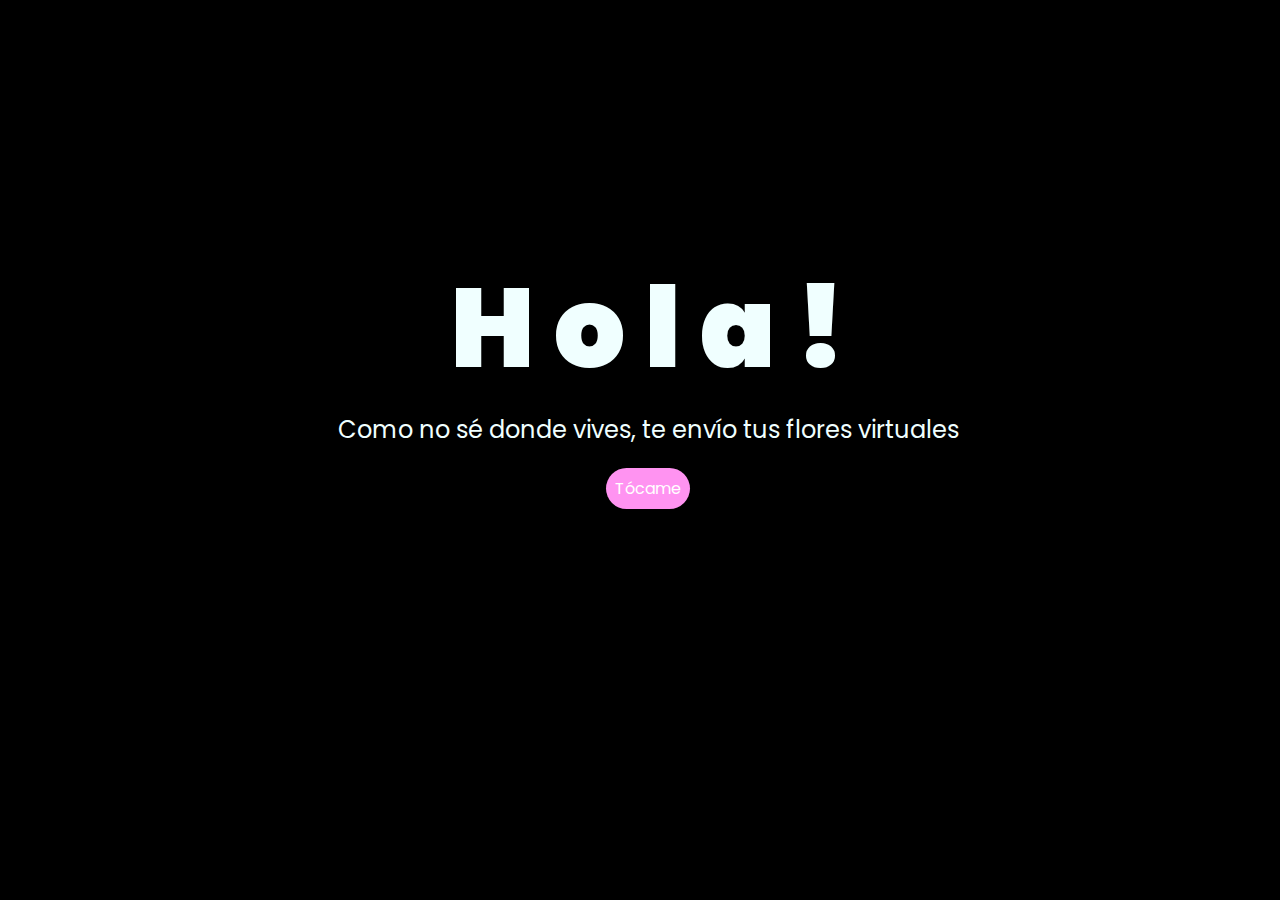
<file: index.html>
<!DOCTYPE html>
<html lang="es">

<head>
    <meta charset="UTF-8">
    <meta http-equiv="X-UA-Compatible" content="IE=edge">
    <meta name="viewport" content="width=device-width, initial-scale=1.0">
    <link rel="stylesheet" href="style.css">
    <link rel="icon" href="flowers.png" type="image/x-icon">
    <title>Flowers</title>
</head>

<body>
    <div class="greetings">
        <span>H</span>
        <span>o</span>
        <span>l</span>
        <span>a</span>
        <span>!</span>
    </div>
    <div class="description">
        <span>Como no sé donde vives, te envío tus flores virtuales</span>
    </div>
    <div class="button">
        <button class="botones">
            <a href="flor.html" style="color: #fff;">Tócame</a>
        </button>
    </div>

</body>

</html>
</file>
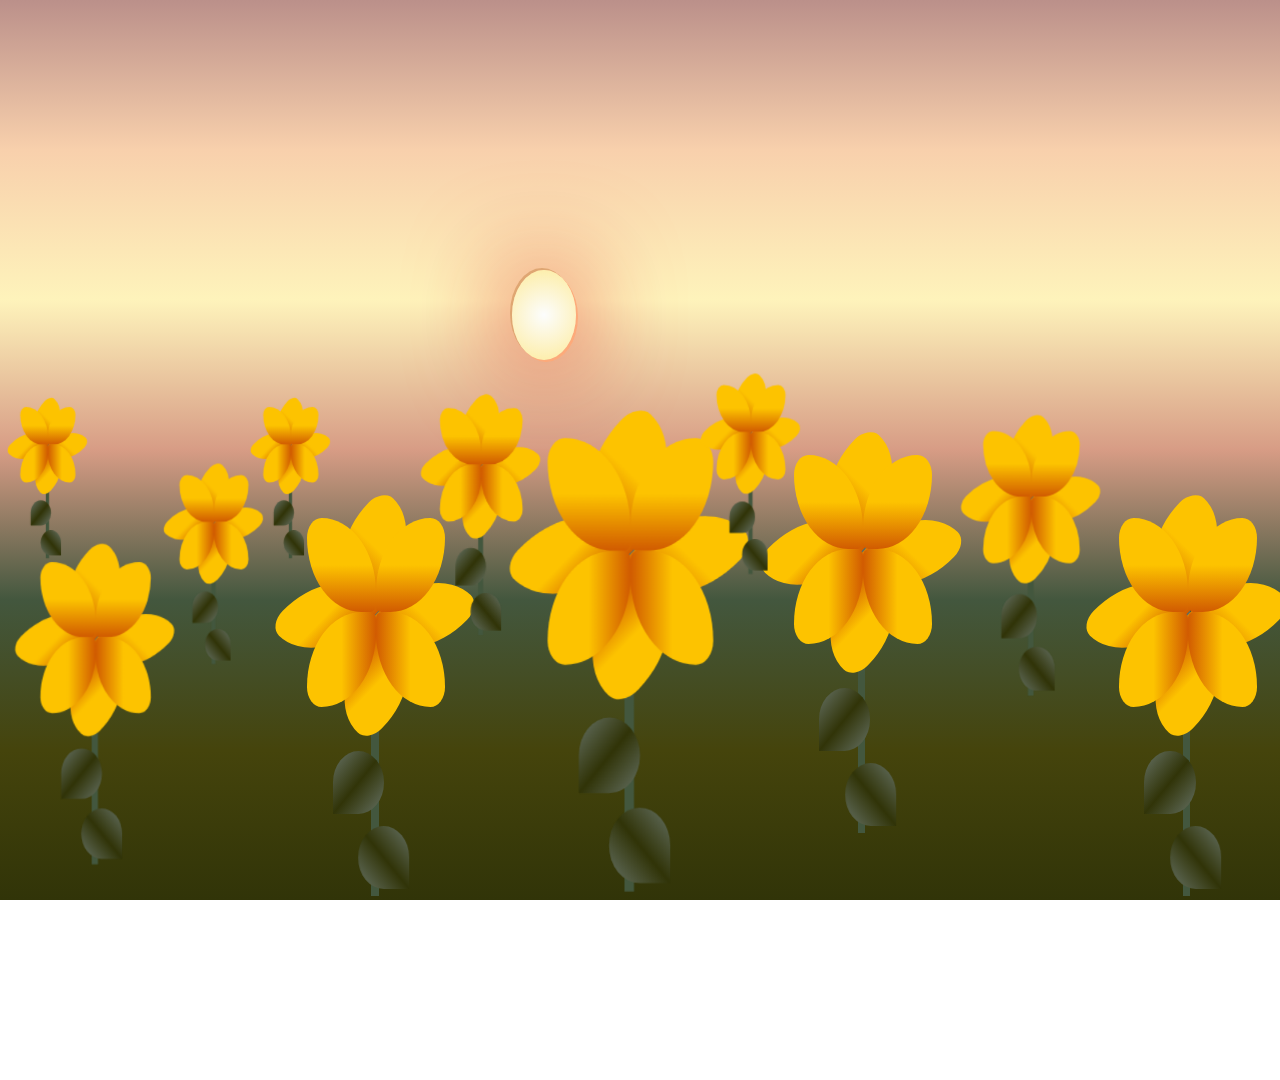
<file: flor.html>
<!DOCTYPE html>
<html lang="es">

<head>
    <meta charset="UTF-8">
    <meta name="viewport" content="width=device-width, initial-scale=1.0">
    <title>Girasoles@ELCHEINFORMATICO</title>
    <link rel="stylesheet" href="florGirasol.css">

</head>

<body>

    <div class="contenedor">
        <div class="sol"></div>
        <div class="Girasol eGirasoles">
            <div class="petalo "></div>
            <div class=" petalo2 "></div>
            <div class="centro" ></div>
            <div class=" petalo3 " ></div>
            <div class=" petalo4 "></div>
            <div class=" petalo5 " ></div>
            <div class=" petalo6 " ></div>
            <div class=" petalo7 " ></div>
            <div class=" petalo8 " ></div>
            <div class="tallo"></div>
            <div class="hoja1"></div>
            <div class="hoja2"></div>
        </div>
        <div class="Girasol2 eGirasoles">
            <div class="petalo " ></div>
            <div class=" petalo2 "></div>
            <div class="centro" ></div>
            <div class=" petalo3 "></div>
            <div class=" petalo4 " ></div>
            <div class=" petalo5 "></div>
            <div class=" petalo6 " ></div>
            <div class=" petalo7 " ></div>
            <div class=" petalo8 " ></div>
            <div class="tallo"></div>
            <div class="hoja1"></div>
            <div class="hoja2"></div>
        </div>
        <div class="Girasol3 eGirasoles">
            <div class="petalo "></div>
            <div class=" petalo2 "></div>
            <div class="centro" ></div>
            <div class=" petalo3 " ></div>
            <div class=" petalo4 "></div>
            <div class=" petalo5 " ></div>
            <div class=" petalo6 " ></div>
            <div class=" petalo7 " ></div>
            <div class=" petalo8 " ></div>
            <div class="tallo"></div>
            <div class="hoja1"></div>
            <div class="hoja2"></div>
        </div>
        <div class="Girasol4 eGirasoles">
            <div class="petalo " ></div>
            <div class=" petalo2 " ></div>
            <div class="centro" ></div>
            <div class=" petalo3 "></div>
            <div class=" petalo4 "></div>
            <div class=" petalo5 " ></div>
            <div class=" petalo6 " ></div>
            <div class=" petalo7 "></div>
            <div class=" petalo8 " ></div>
            <div class="tallo"></div>
            <div class="hoja1"></div>
            <div class="hoja2"></div>
        </div>
        <div class="Girasol5 eGirasoles">
            <div class="petalo " ></div>
            <div class=" petalo2 "></div>
            <div class="centro" ></div>
            <div class=" petalo3 " ></div>
            <div class=" petalo4 "></div>
            <div class=" petalo5 " ></div>
            <div class=" petalo6 " ></div>
            <div class=" petalo7 " ></div>
            <div class=" petalo8 " ></div>
            <div class="tallo"></div>
            <div class="hoja1"></div>
            <div class="hoja2"></div>
        </div>
        <div class="Girasol6 eGirasoles">
            <div class="petalo " ></div>
            <div class=" petalo2 " ></div>
            <div class="centro" ></div>
            <div class=" petalo3 "></div>
            <div class=" petalo4 " ></div>
            <div class=" petalo5 " ></div>
            <div class=" petalo6 " ></div>
            <div class=" petalo7 " ></div>
            <div class=" petalo8 " ></div>
            <div class="tallo"></div>
            <div class="hoja1"></div>
            <div class="hoja2"></div>
        </div>
        <div class="Girasol7 eGirasoles">
            <div class="petalo " ></div>
            <div class=" petalo2 " ></div>
            <div class="centro"></div>
            <div class=" petalo3 "></div>
            <div class=" petalo4 " ></div>
            <div class=" petalo5 " ></div>
            <div class=" petalo6 " ></div>
            <div class=" petalo7 " ></div>
            <div class=" petalo8 " ></div>
            <div class="tallo"></div>
            <div class="hoja1"></div>
            <div class="hoja2"></div>
        </div>
        <div class="Girasol8 eGirasoles">
            <div class="petalo " ></div>
            <div class=" petalo2 " ></div>
            <div class="centro" ></div>
            <div class=" petalo3 " ></div>
            <div class=" petalo4 " ></div>
            <div class=" petalo5 "></div>
            <div class=" petalo6 " ></div>
            <div class=" petalo7 " ></div>
            <div class=" petalo8 " ></div>
            <div class="tallo"></div>
            <div class="hoja1"></div>
            <div class="hoja2"></div>
        </div>
        <div class="Girasol9 eGirasoles">
            <div class="petalo " ></div>
            <div class=" petalo2 "></div>
            <div class="centro" ></div>
            <div class=" petalo3 " ></div>
            <div class=" petalo4 " ></div>
            <div class=" petalo5 "></div>
            <div class=" petalo6 " ></div>
            <div class=" petalo7 " ></div>
            <div class=" petalo8 " ></div>
            <div class="tallo"></div>
            <div class="hoja1"></div>
            <div class="hoja2"></div>
        </div>
        <div class="Girasol10 eGirasoles">
            <div class="petalo " ></div>
            <div class=" petalo2 " ></div>
            <div class="centro" ></div>
            <div class=" petalo3 " ></div>
            <div class=" petalo4 " ></div>
            <div class=" petalo5 " ></div>
            <div class=" petalo6 " ></div>
            <div class=" petalo7 " ></div>
            <div class=" petalo8 "></div>
            <div class="tallo"></div>
            <div class="hoja1"></div>
            <div class="hoja2"></div>
        </div>
        <div class="Girasol11 eGirasoles">
            <div class="petalo " ></div>
            <div class=" petalo2 " ></div>
            <div class="centro" ></div>
            <div class=" petalo3 " ></div>
            <div class=" petalo4 "></div>
            <div class=" petalo5 "></div>
            <div class=" petalo6 " ></div>
            <div class=" petalo7 " ></div>
            <div class=" petalo8 " ></div>
            <div class="tallo"></div>
            <div class="hoja1"></div>
            <div class="hoja2"></div>
        </div>
    </div>

    <script src="florGirasol.js"></script>

</body>

</html>
</file>
<file: style.css>
@import url('https://fonts.googleapis.com/css2?family=Poppins:ital,wght@0,500;1,900&display=swap');
*{
    font-family: 'Poppins',cursive;
}
body{
    color: azure;
    width: 100%;
    height: 82vh;
    display: flex;
    flex-direction: column;
    align-items: center;
    justify-content: center;
    background-color: black;
    /* padding-top: -30; */
}

.botones{
    padding: 9px;
    border-radius: 80px;
    background-color: transparent;
    border: none;
}

.botones a{
    background-color: #ff93f1;
    padding: 9px;
    border-radius: 80px;
    -webkit-border-radius: 80px;
    -moz-border-radius: 80px;
    -ms-border-radius: 80px;
    -o-border-radius: 80px;

}

.botones a:focus{
    background-color: rgb(50, 194, 194);
}

.greetings{
    font-size: 7rem;
    font-weight: 900;
}
.greetings > span{
    animation: glow 2.5s ease-in-out infinite;
}
@keyframes glow{
    0%, 100%{
        color: #e770b5;
        text-shadow: 0 0 12px #d6398f, 0 0 50px #bc39d6, 0 0 100px #d63953;
    }
    10%, 90%{
        color: #111;
        text-shadow: none;
    }
}
.greetings > span:nth-child(2){
    animation-delay: .2s ;
}
.greetings > span:nth-child(3){
    animation-delay: .4s ;
}
.greetings > span:nth-child(4){
    animation-delay: .6s;
}
.greetings > span:nth-child(5){
    animation-delay: .8s;
}
.greetings > span:nth-child(6){
    animation-delay: 1s;
}

.description{
    font-size: 1.5rem;
    margin-bottom: 20px;
}

.button a{
    text-decoration: none;
    font-size: 1rem;
    color: #111;
}

@media screen and (max-width:574px){
    .greetings{
        display: block;
        font-size: 4rem;
        font-weight: 800;
        text-align: center;
    }
    .description{
        font-size: 2rem;
    }
    
    .button a{
        font-size: 1rem;
    }
}
</file>
<file: florGirasol.css>
* {
    padding: 0;
    margin: 0;
}

body {
    overflow: hidden;
}

.contenedor {
    background: linear-gradient(to top, #313408, #45440C, #43573E, #D79C85, #FEF3BB, #F8D0AC, #BB908A);
    width: 100%;
    height: 100%;
    position: absolute;
    z-index: 0;
}

.sol {
    position: absolute;
    background: -webkit-radial-gradient(center, circle, #FCFDFD, #FDEB9B);
    width: 5%;
    height: 10%;
    border-radius: 50%;
    top: 30%;
    left: 40%;
    box-shadow: 2px 2px 0px 0px rgb(253, 170, 122),
        -2px -2px 0px 0px rgb(223, 166, 114);
        filter: drop-shadow(0 0 50px #e22c2c);
}

.eGirasoles{
    position: absolute;
    width: 20%;
    height: 70%;
}

.Girasol {   
    top: 43%;
    left: 40%;
    scale: 1.2;
}

.Girasol2 {
    top: 47%;
    left: 20%;
}

.Girasol3 {
    top: 47%;
    left: -2%;
    scale: .8;
}

.Girasol4 {
    top: 30%;
    left: 7%;
    scale: .5;
}

.Girasol5 {
    top: 25%;
    left: 28%;
    scale: .6;
}

.Girasol6 {
    top: 20%;
    left: -6%;
    scale: .4;
    z-index: -1;
}

.Girasol7 {
    top: 20%;
    left: 13%;
    scale: .4;
}

.Girasol8 {
    top: 20%;
    left: 49%;
    scale: .5;
    z-index: 1;
}

.Girasol9 {
    top: 40%;
    left: 58%;
}

.Girasol10 {
    top: 30%;
    left: 71%;
    scale: .7;
}

.Girasol11 {
    top: 47%;
    left: 83.4%;
}

.eGirasoles .petalo {
    background: linear-gradient(to top, #D15B01, #FDC300, #FDC300);
    width: 27%;
    height: 15%;
    position: absolute;
    top: 15%;
    left: 20%;
    border-top-right-radius: 150%;
    border-top-left-radius: 40%;
    border-bottom-left-radius: 150%;
    border-bottom-right-radius: 15%;
    z-index: 1;
}

.eGirasoles .petalo2 {
    background: linear-gradient(to top, #D15B01, #FDC300, #FDC300);
    width: 27%;
    height: 15%;
    position: absolute;
    top: 15%;
    left: 47%;
    border-top-right-radius: 40%;
    border-top-left-radius: 150%;
    border-bottom-left-radius: 15%;
    border-bottom-right-radius: 150%;
    z-index: 1;
}

.eGirasoles .petalo3 {
    background: linear-gradient(to left, #D15B01, #FDC300, #FDC300);
    width: 27%;
    height: 15%;
    position: absolute;
    top: 30%;
    left: 20%;
    border-top-right-radius: 15%;
    border-top-left-radius: 150%;
    border-bottom-left-radius: 40%;
    border-bottom-right-radius: 150%;
    z-index: 1;
}

.eGirasoles .petalo4 {
    background: linear-gradient(to right, #D15B01, #FDC300, #FDC300);
    width: 27%;
    height: 15%;
    position: absolute;
    top: 30%;
    left: 47%;
    border-top-right-radius: 150%;
    border-top-left-radius: 15%;
    border-bottom-left-radius: 150%;
    border-bottom-right-radius: 40%;
    z-index: 1;
}

.eGirasoles .petalo5 {
    background: linear-gradient(to top, #D15B01, #FDC300, #FDC300);
    width: 27%;
    height: 15%;
    position: absolute;
    top: 12%;
    left: 32.7%;
    border-top-right-radius: 150%;
    border-top-left-radius: 40%;
    border-bottom-left-radius: 150%;
    border-bottom-right-radius: 15%;
    rotate: 44deg;
}

.eGirasoles .petalo6 {
    background: linear-gradient(to top, #D15B01, #FDC300, #FDC300);
    width: 27%;
    height: 15%;
    position: absolute;
    top: 23%;
    left: 52%;
    border-top-right-radius: 40%;
    border-top-left-radius: 150%;
    border-bottom-left-radius: 15%;
    border-bottom-right-radius: 150%;
    rotate: 44deg;
}

.eGirasoles .petalo7 {
    background: linear-gradient(to right, #D15B01, #FDC300, #FDC300);
    width: 27%;
    height: 15%;
    position: absolute;
    top: 34%;
    left: 33.4%;
    border-top-right-radius: 150%;
    border-top-left-radius: 15%;
    border-bottom-left-radius: 150%;
    border-bottom-right-radius: 40%;
    rotate: 44deg;
}

.eGirasoles .petalo8 {
    background: linear-gradient(to left, #D15B01, #FDC300, #FDC300);
    width: 27%;
    height: 15%;
    position: absolute;
    top: 23%;
    left: 14%;
    border-top-right-radius: 15%;
    border-top-left-radius: 150%;
    border-bottom-left-radius: 40%;
    border-bottom-right-radius: 150%;
    rotate: 44deg;
}

.eGirasoles .centro {
    background: -webkit-radial-gradient(center, circle, #ebc55f, #f7e860 50%);
    background-image: url('https://png.pngtree.com/png-vector/20231127/ourmid/pngtree-donut-happy-face-donut-on-background-snack-png-image_10729210.png');
    width: 28%;
    background-size: cover;
    height: 16%;
    position: absolute;
    top: 22%;
    left: 33%;
    border-radius: 50%;
    z-index: 2;
}

.eGirasoles .tallo {
    background: linear-gradient(to top, #43573E, #43573E, #667266);
    position: absolute;
    top: 25%;
    left: 45%;
    width: 3%;
    height: 50%;
    z-index: -1;
}

.eGirasoles .hoja1, .eGirasoles .hoja2{
    background: linear-gradient(to right bottom, #667266, #313408, #667266);
    width: 20%;
    height: 10%;
    position: absolute;

    border-top-right-radius: 150%;
    border-top-left-radius: 150%;
    border-bottom-left-radius: 4%;
    border-bottom-right-radius: 150%;  
}

.eGirasoles .hoja1 {   
    top: 52%;
    left: 30%;
}

.eGirasoles .hoja2 {
    top: 64%;
    left: 40%;
    transform: rotateY(180deg);
}
</file>
